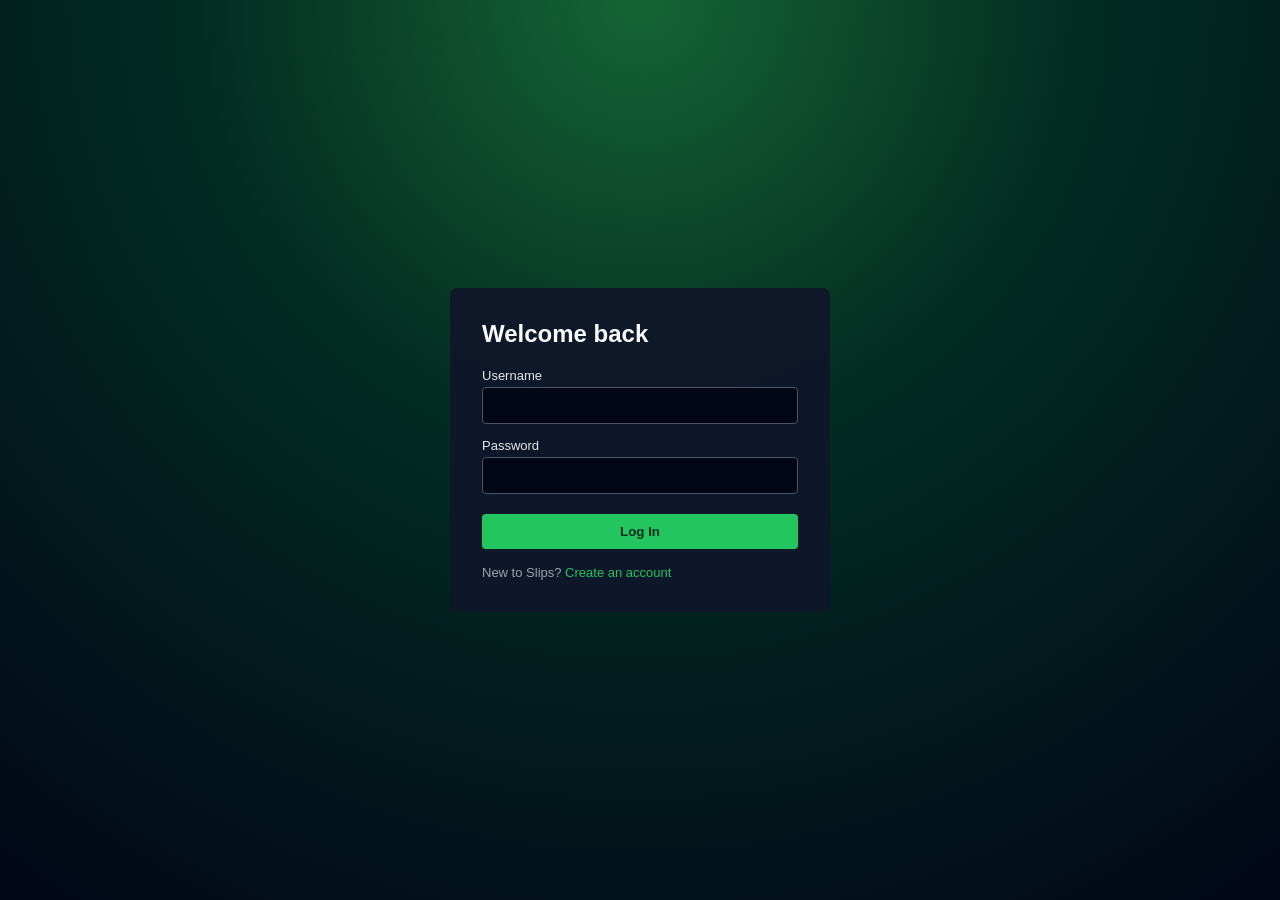
<file: wwwroot/login.html>
<!DOCTYPE html>
<html lang="en">
<head>
    <meta charset="UTF-8">
    <title>Slips – Login</title>
    <link rel="stylesheet" href="styles.css">
</head>

<body class="auth-body">

    <!-- Toast Notification -->
    <div id="toast" class="toast"></div>

    <div class="auth-container">
        <div class="auth-box">

            <!-- LOGIN SUCCESS MESSAGE -->
            <div id="loginSuccess" class="login-success" style="display:none;">
                Login successful!
            </div>

            <h1 class="auth-title">Welcome back</h1>

            <form id="loginForm">

                <label class="auth-label">Username</label>
                <input class="auth-input" type="text" id="loginUsername" required>

                <label class="auth-label">Password</label>
                <input class="auth-input" type="password" id="loginPassword" required>

                <button type="submit" class="auth-button">Log In</button>
            </form>

            <p class="auth-switch">
                New to Slips?
                <a href="signup.html">Create an account</a>
            </p>

        </div>
    </div>

   
    <script>
        window.PAGE_TYPE = "login";
    </script>

    <script src="login.js"></script>

</body>
</html>
</file>
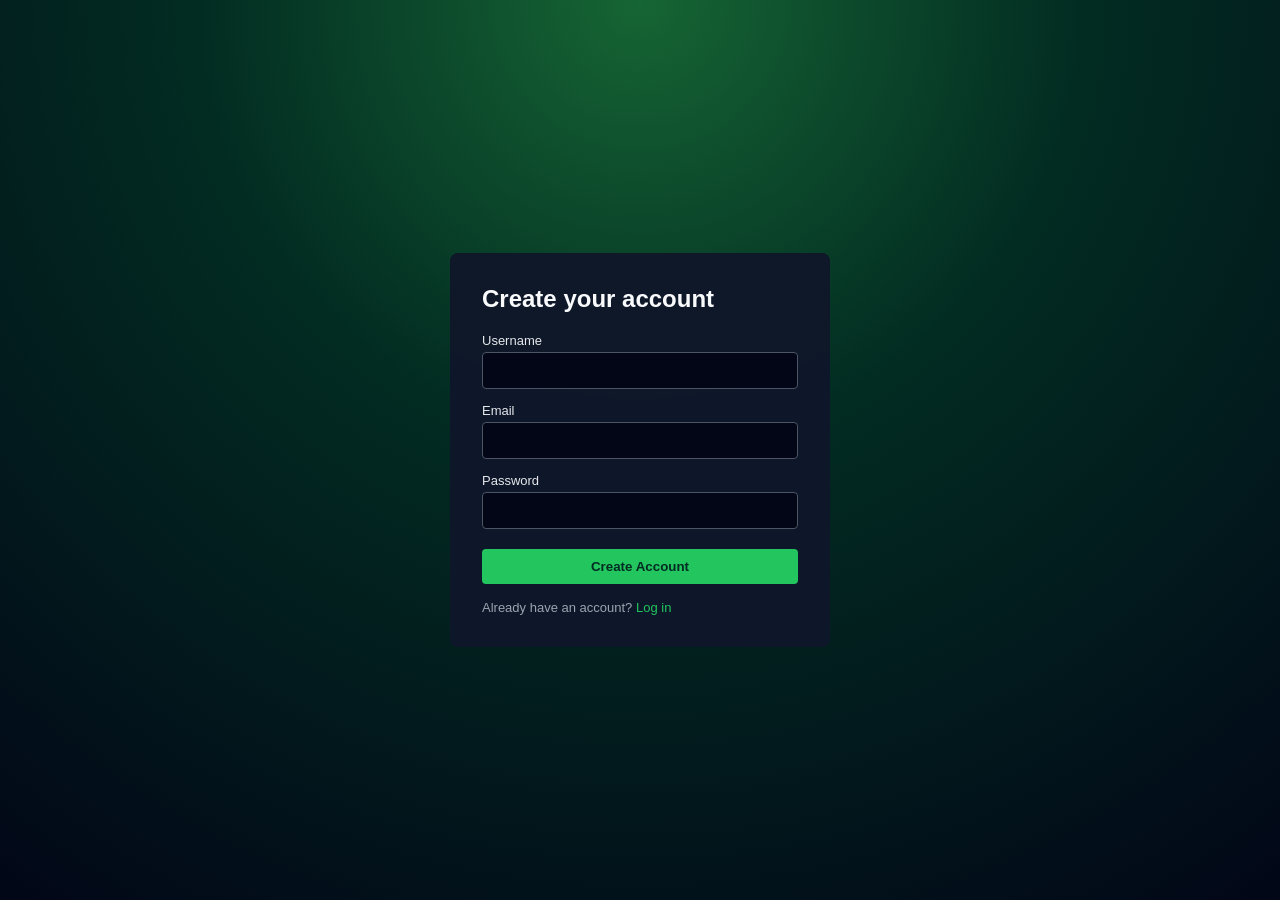
<file: wwwroot/signup.html>
<!DOCTYPE html>
<html lang="en">
<head>
    <meta charset="UTF-8">
    <title>Slips – Sign Up</title>
    <link rel="stylesheet" href="styles.css">
</head>

<body class="auth-body">

    <!-- Toast Notification -->
    <div id="toast" class="toast"></div>

    <div class="auth-container">
        <div class="auth-box">

            <!-- SIGNUP SUCCESS MESSAGE  -->
            <div id="signupSuccess" class="signup-success" style="display:none;">
                Signup successful!
            </div>

            <h1 class="auth-title">Create your account</h1>

            <form id="signupForm">

                <label class="auth-label">Username</label>
                <input class="auth-input" type="text" id="signupUsername" required>

                <label class="auth-label">Email</label>
                <input class="auth-input" type="email" id="signupEmail" required>

                <label class="auth-label">Password</label>
                <input class="auth-input" type="password" id="signupPassword" required>

                <button type="submit" class="auth-button">Create Account</button>
            </form>

            <p class="auth-switch">
                Already have an account?
                <a href="login.html">Log in</a>
            </p>

        </div>
    </div>


    <script>
        window.PAGE_TYPE = "signup";
    </script>

    <script src="signup.js"></script>

</body>
</html>
</file>
<file: wwwroot/styles.css>
/* ---------------------------------------------------
   BASIC RESET
--------------------------------------------------- */
* {
    margin: 0;
    padding: 0;
    box-sizing: border-box;
    font-family: Arial, sans-serif;
}

/* ---------------------------------------------------
   AUTH PAGES (LOGIN + SIGNUP)
--------------------------------------------------- */
.auth-body {
    min-height: 100vh;
    background: radial-gradient(circle at top, #166534 0, #022c22 40%, #020617 100%);
    display: flex;
    align-items: center;
    justify-content: center;
    color: #f9fafb;
}

.auth-container {
    width: 100%;
    display: flex;
    justify-content: center;
    padding: 40px 16px;
}

.auth-box {
    background: rgba(15, 23, 42, 0.95);
    padding: 32px;
    width: 100%;
    max-width: 380px;
    color: #f9fafb;
    border-radius: 8px;
}

.auth-title {
    font-size: 24px;
    margin-bottom: 20px;
}

.auth-label {
    display: block;
    font-size: 13px;
    margin-bottom: 4px;
    color: #e5e7eb;
}

.auth-input {
    width: 100%;
    padding: 10px;
    margin-bottom: 14px;
    border: 1px solid #4b5563;
    background: #020617;
    color: #f9fafb;
    border-radius: 4px;
}

.auth-button {
    width: 100%;
    padding: 10px;
    background: #22c55e;
    border: none;
    color: #022c22;
    font-weight: bold;
    cursor: pointer;
    margin-top: 6px;
    border-radius: 4px;
}

.auth-switch {
    margin-top: 16px;
    font-size: 13px;
    color: #9ca3af;
}

.auth-switch a {
    color: #22c55e;
    text-decoration: none;
}

/* ---------------------------------------------------
   LOGIN SUCCESS BANNER
--------------------------------------------------- */
.login-success {
    background: #16a34a;
    color: #022c22;
    padding: 10px 16px;
    border-radius: 6px;
    font-weight: bold;
    font-size: 14px;
    border: 1px solid #14532d;
    margin: 10px 0;
    text-align: center;
    animation: fadeSlide 0.4s ease-out;
}

/* ---------------------------------------------------
   SIGNUP SUCCESS BANNER
--------------------------------------------------- */
.signup-success {
    background: #16a34a;
    color: #022c22;
    padding: 10px 16px;
    border-radius: 6px;
    font-weight: bold;
    font-size: 14px;
    border: 1px solid #14532d;
    margin: 10px 0;
    text-align: center;
    animation: fadeSlide 0.4s ease-out;
}

@keyframes fadeSlide {
    from { opacity: 0; transform: translateY(-6px); }
    to { opacity: 1; transform: translateY(0); }
}

/* ---------------------------------------------------
   SPLASH SCREEN
--------------------------------------------------- */
.splash-screen {
    position: fixed;
    inset: 0;
    background: #020617;
    display: flex;
    align-items: center;
    justify-content: center;
    z-index: 999;
    animation: fadeOut 1.2s ease-out 1.8s forwards;
}

.splash-logo {
    font-size: 72px;
    font-weight: 900;
    letter-spacing: 4px;
    text-transform: uppercase;
    color: #bbf7d0;
    text-shadow: 0 0 25px #22c55e, 0 0 40px #22c55e, 0 0 60px #22c55e;
    animation: pulse 1.5s ease-in-out infinite;
}

@keyframes pulse {
    0% { transform: scale(1); opacity: 0.7; }
    50% { transform: scale(1.05); opacity: 1; }
    100% { transform: scale(1); opacity: 0.7; }
}

@keyframes fadeOut {
    to { opacity: 0; visibility: hidden; }
}

/* ---------------------------------------------------
   MAIN SITE (BET365 STYLE)
--------------------------------------------------- */
body {
    background: #0b1b10;
    color: #f5f5f5;
}

.top-bar {
    display: flex;
    justify-content: space-between;
    align-items: center;
    padding: 12px 24px;
    background: linear-gradient(90deg, #0f3b1f, #15803d);
    border-bottom: 2px solid #1f9d55;
}

.logo {
    font-size: 20px;
    font-weight: bold;
}

.logo-sub {
    font-size: 11px;
    color: #c7f9cc;
}

/* ---------------------------------------------------
   LOGIN / SIGNUP BUTTONS IN TOP BAR
--------------------------------------------------- */
.top-btn {
    padding: 8px 14px;
    background: #22c55e;
    color: #022c22;
    border-radius: 6px;
    text-decoration: none;
    font-weight: bold;
    border: 1px solid #14532d;
    transition: 0.2s ease;
}

.top-btn:hover {
    background: #16a34a;
}

/* ---------------------------------------------------
   UPDATED USER PANEL (Welcome + Balance)
--------------------------------------------------- */
#userPanel {
    display: flex;
    align-items: center;
    gap: 14px;
    background: #064e3b;
    padding: 8px 14px;
    border-radius: 6px;
    border: 1px solid #14532d;
}

.welcome-user {
    font-size: 14px;
    font-weight: bold;
    color: #bbf7d0;
}

#balanceWrapper {
    background: #022c22;
    padding: 6px 10px;
    border-radius: 4px;
    color: #22c55e;
    font-weight: bold;
    border: 1px solid #14532d;
}

.logout-btn {
    padding: 6px 12px;
    border-radius: 4px;
    border: 1px solid #052e16;
    background: #022c22;
    color: #e5ffe9;
    cursor: pointer;
}

/* ---------------------------------------------------
   NAVIGATION TABS
--------------------------------------------------- */
.main-nav {
    display: flex;
    gap: 8px;
    padding: 10px 24px;
    background: #052e16;
}

.nav-btn {
    padding: 8px 16px;
    border-radius: 20px;
    border: 1px solid #16a34a;
    background: #064e3b;
    color: #e5ffe9;
    cursor: pointer;
    font-size: 13px;
}

.nav-btn.active {
    background: #22c55e;
    color: #022c22;
}

/* ---------------------------------------------------
   PAGE LAYOUT
--------------------------------------------------- */
.layout {
    display: grid;
    grid-template-columns: 240px 1fr 320px;
    gap: 16px;
    padding: 16px 24px;
}

/* ---------------------------------------------------
   SIDEBAR
--------------------------------------------------- */
.panel {
    background: #022c22;
    padding: 12px;
    border-radius: 8px;
    border: 1px solid #14532d;
    margin-bottom: 10px;
}

.panel h2 {
    font-size: 14px;
    margin-bottom: 8px;
}

.panel ul {
    list-style: none;
    font-size: 13px;
    color: #d1fae5;
}

.panel li {
    margin-bottom: 4px;
}

/* ---------------------------------------------------
   SPORT FILTER BUTTONS
--------------------------------------------------- */
.sport-filter {
    display: flex;
    gap: 10px;
    margin: 15px 0 20px;
}

.sport-btn {
    padding: 8px 18px;
    background: #064e3b;
    border: 1px solid #16a34a;
    color: #e5ffe9;
    border-radius: 25px;
    cursor: pointer;
    font-size: 14px;
    transition: 0.2s ease;
}

.sport-btn:hover {
    background: #0d6e4f;
}

.sport-btn.active {
    background: #22c55e;
    color: #022c22;
    border-color: #22c55e;
}

/* ---------------------------------------------------
   MATCH CARDS
--------------------------------------------------- */
.match-card {
    background: #041f1a;
    border: 1px solid #064e3b;
    padding: 12px;
    border-radius: 6px;
    margin-bottom: 10px;
}

.match-sport {
    font-size: 12px;
    color: #9ca3af;
    margin-bottom: 4px;
}

.match-teams {
    font-size: 15px;
    margin-bottom: 4px;
}

.match-time {
    font-size: 12px;
    color: #9ca3af;
    margin-bottom: 8px;
}

.odds-group {
    display: flex;
    gap: 6px;
}

.odds-btn {
    flex: 1;
    padding: 6px;
    font-size: 12px;
    border-radius: 4px;
    border: 1px solid #16a34a;
    background: #064e3b;
    color: #e5ffe9;
    cursor: pointer;
}

/* ---------------------------------------------------
   GUEST WARNING
--------------------------------------------------- */
.guest-warning {
    font-size: 13px;
    color: #facc15;
    margin-bottom: 8px;
}

/* ---------------------------------------------------
   BET SLIP
--------------------------------------------------- */
.betslip {
    background: #022c22;
    padding: 16px;
    border-radius: 8px;
    border: 1px solid #14532d;
}

.betslip-selections {
    background: #041f1a;
    border: 1px solid #064e3b;
    padding: 8px;
    border-radius: 6px;
    min-height: 120px;
    margin-bottom: 10px;
    font-size: 13px;
}

.betslip-selection-item {
    margin-bottom: 6px;
}

.betslip-controls input {
    width: 100%;
    padding: 6px;
    margin: 6px 0 10px;
    border-radius: 4px;
    border: 1px solid #14532d;
    background: #020617;
    color: #f9fafb;
}

.betslip-summary {
    display: flex;
    justify-content: space-between;
    margin-bottom: 10px;
}

.place-bet-btn {
    width: 100%;
    padding: 8px;
    background: #22c55e;
    border: none;
    border-radius: 4px;
    color: #022c22;
    font-weight: bold;
    cursor: pointer;
}

.betslip-footer {
    margin-top: 10px;
    font-size: 11px;
    color: #9ca3af;
}

/* ---------------------------------------------------
   RESULTS + MY BETS
--------------------------------------------------- */
.result-item,
.mybet-item {
    background: #041f1a;
    border: 1px solid #064e3b;
    padding: 8px;
    border-radius: 6px;
    margin-bottom: 6px;
    font-size: 13px;
}

.bet-date {
    font-size: 11px;
    color: #9ca3af;
}

/* ---------------------------------------------------
   RESPONSIVE
--------------------------------------------------- */
@media (max-width: 900px) {
    .layout {
        grid-template-columns: 1fr;
    }

    .betslip {
        order: -1;
    }
}

/* ---------------------------------------------------
   LOGIN/SUCCESSFUL SUCCESS BANNER
--------------------------------------------------- */

.login-success {
    background: #16a34a;
    color: #022c22;
    padding: 10px 16px;
    border-radius: 6px;
    font-weight: bold;
    font-size: 14px;
    border: 1px solid #14532d;
    margin-bottom: 12px;
    text-align: center;
    animation: fadeSlide 0.4s ease-out;
}

.signup-success {
    background: #16a34a;
    color: #022c22;
    padding: 10px 16px;
    border-radius: 6px;
    font-weight: bold;
    font-size: 14px;
    border: 1px solid #14532d;
    margin-bottom: 12px;
    text-align: center;
    animation: fadeSlide 0.4s ease-out;
}

@keyframes fadeSlide {
    from { opacity: 0; transform: translateY(-6px); }
    to { opacity: 1; transform: translateY(0); }
}

/* ---------------------------------------------------
   TOAST NOTIFICATION
--------------------------------------------------- */
.toast {
    position: fixed;
    bottom: 30px;
    left: 50%;
    transform: translateX(-50%) translateY(20px);
    background: #1f1f1f;
    color: white;
    padding: 14px 22px;
    border-radius: 8px;
    font-size: 16px;
    opacity: 0;
    pointer-events: none;
    transition: opacity 0.4s ease, transform 0.4s ease;
    box-shadow: 0 0 10px rgba(63,166,63,0.4);
    z-index: 9999;
}

.toast.show {
    opacity: 1;
    transform: translateX(-50%) translateY(0);
}
</file>
